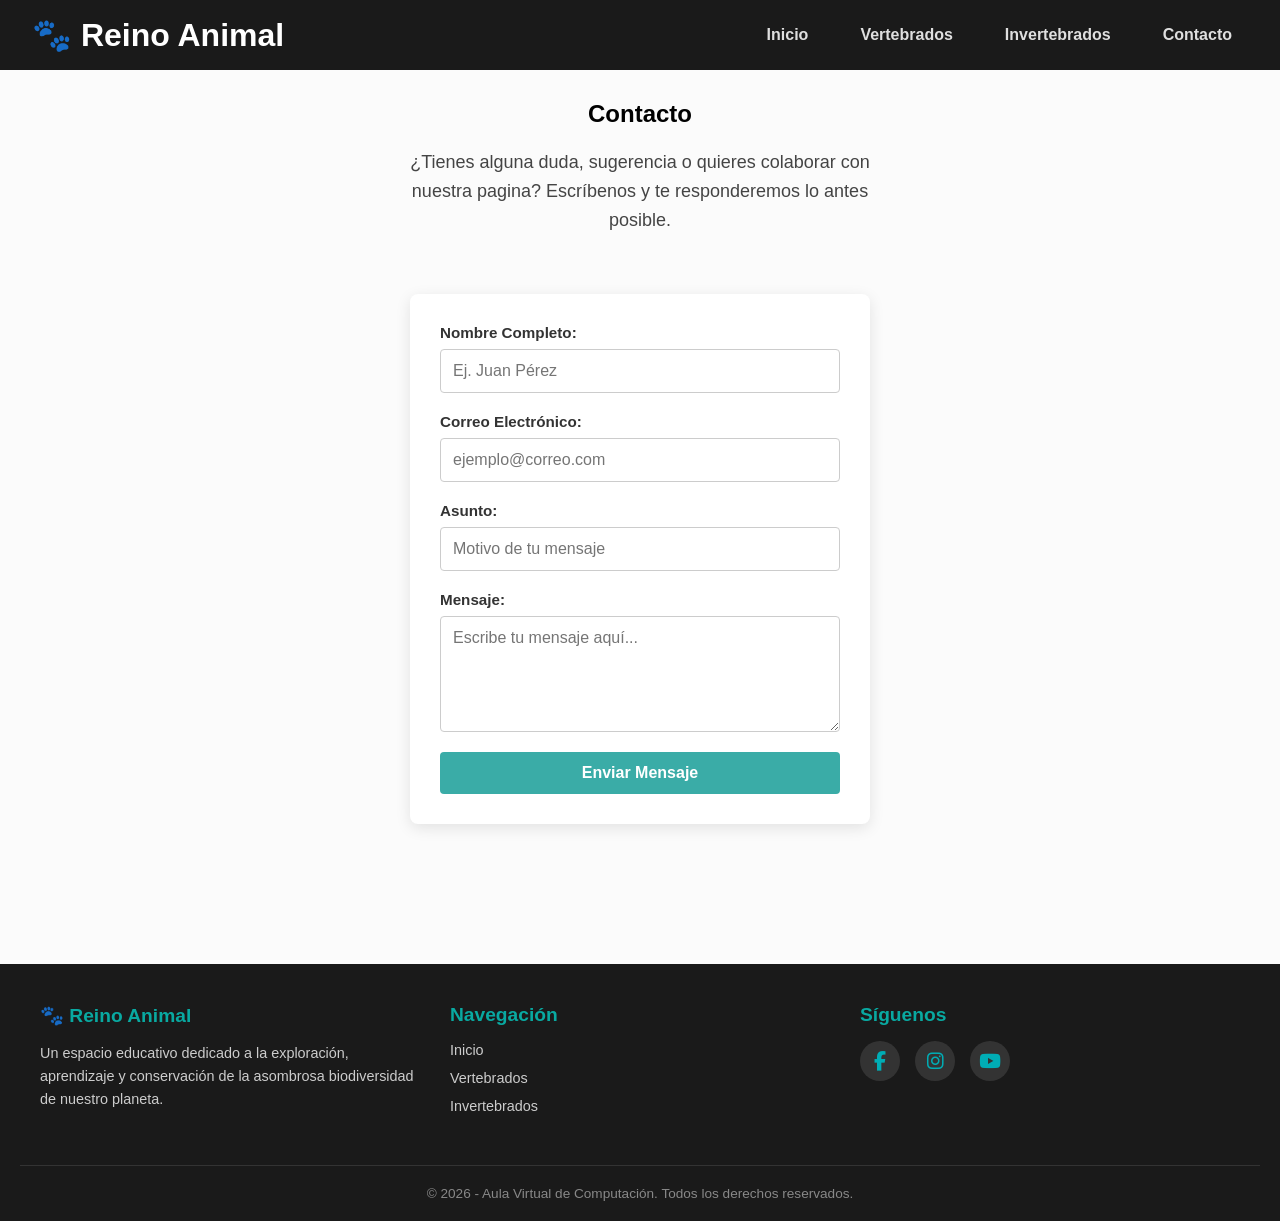
<file: contacto.html>
<!DOCTYPE html>
<html lang="es">
<head>
    <meta charset="UTF-8">
    <meta name="viewport" content="width=device-width, initial-scale=1.0">
    <title>Reino Animal - Inicio</title>
    <link rel="stylesheet" href="https://cdnjs.cloudflare.com/ajax/libs/font-awesome/6.4.2/css/all.min.css">
    <link rel="stylesheet" href="./css/styles.css">
    <link rel="icon" href="./icon/animal.png">

</head>
<body>

    <header>
        <div class="logo">
            <h1>🐾 Reino Animal</h1>
        </div>
        <nav>
            <ul class="nav-links">
                <li><a href="index.html" class="active">Inicio</a></li>
                <li><a href="vertebrados.html">Vertebrados</a></li>
                <li><a href="invertebrados.html">Invertebrados</a></li>
                <li><a href="contacto.html">Contacto</a></li>
            </ul>
        </nav>
    </header>

   <section class="contacto">
            <h1>Contacto</h1>
            <p>¿Tienes alguna duda, sugerencia o quieres colaborar con nuestra pagina? Escríbenos y te responderemos lo antes posible.</p>
        </section>

        <section class="form-container">
            <form action="#" method="POST" class="contact-form">
                
                <div class="form-group">
                    <label for="nombre">Nombre Completo:</label>
                    <input type="text" id="nombre" name="nombre" placeholder="Ej. Juan Pérez" pattern="[a-zA-ZáéíóúÁÉÍÓÚñÑ ]+"   required>
                </div>

                <div class="form-group">
                    <label for="correo">Correo Electrónico:</label>
                    <input type="email" id="correo" name="correo" placeholder="ejemplo@correo.com" required>
                </div>

                <div class="form-group">
                    <label for="asunto">Asunto:</label>
                    <input type="text" id="asunto" name="asunto" placeholder="Motivo de tu mensaje" pattern="[a-zA-ZáéíóúÁÉÍÓÚñÑ ]+" required>
                </div>

                <div class="form-group">
                    <label for="mensaje">Mensaje:</label>
                    <textarea id="mensaje" name="mensaje" rows="5" placeholder="Escribe tu mensaje aquí..." pattern="[a-zA-ZáéíóúÁÉÍÓÚñÑ ]+" required></textarea>
                </div>

                <button type="submit" class="btn-submit">Enviar Mensaje</button>

            </form>
        </section>
    </main>

   <footer class="main-footer">
    <div class="footer-container">
        
        <div class="footer-column">
            <h3>🐾 Reino Animal</h3>
            <p>Un espacio educativo dedicado a la exploración, aprendizaje y conservación de la asombrosa biodiversidad de nuestro planeta.</p>
        </div>

        <div class="footer-column">
            <h3>Navegación</h3>
            <ul>
                <li><a href="index.html">Inicio</a></li>
                <li><a href="vertebrados.html">Vertebrados</a></li>
                <li><a href="invertebrados.html">Invertebrados</a></li>
            </ul>
        </div>

        <div class="footer-column">
            <h3>Síguenos</h3>
            <div class="social-links">
                <a href="#" class="social-icon facebook" title="Facebook"><i class="fab fa-facebook-f"></i></a>
                <a href="#" class="social-icon instagram" title="Instagram"><i class="fab fa-instagram"></i></a>
                <a href="#" class="social-icon youtube" title="YouTube"><i class="fab fa-youtube"></i></a>
                <!-- <a href="#" class="social-icon contacto" title="Contacto Técnico"><i class="fas fa-envelope"></i></a> -->
            </div>
        </div>

    </div>

    <div class="footer-bottom">
        <p>&copy; 2026 - Aula Virtual de Computación. Todos los derechos reservados.</p>
    </div>
</footer>
</body>
</html>
</file>
<file: css/styles.css>
* {
    margin: 0;
    padding: 0;
    box-sizing: border-box;
    font-family: 'Segoe UI', Tahoma, Geneva, Verdana, sans-serif;
    scroll-behavior: smooth;
}
body{
    display: flex;
    background-color: #fbfbfb;
    flex-direction: column;
    min-height: 100vh;
    margin: 0;
}
main{
    /* padding: 20px; */
    max-width: 100%;
    margin: 0 auto;
    flex-grow: 1;
    padding-bottom: 200px;
}

header {
    background-color: #1a1a1a;
    color: #ffffff;
    padding: 1rem 2rem;
    display: flex; 
    justify-content: space-between;
    align-items: center; 
    position: sticky;
    top: 0;
    z-index: 1000;
}

.nav-links {
    list-style: none;
    display: flex;
    gap: 20px; 
}

.nav-links a {
    color: #dfdfdf;
    text-decoration: none;
    font-weight: 600;
    padding: 8px 16px;
    border-radius: 4px;
    transition: all 0.4s ease; 
}
.nav-links a:hover {
    /* background-color: #00adb5; */
    color: #05b8d3b2;
}
.hero h2{
    /* background-color: red; */
    font-size: 40px;
    padding-top: 80px;
    padding-bottom: 20px;
}
.hero p{
    font-size: 18px;
    color: #444444;
    line-height: 1.6;
    max-width: 900px;
}
.contacto{
    /* background-color: red; */
    /* margin: 0 auto; */
    padding-top: 30px;
    align-items: center;
    justify-content: center;
    text-align: center;
    max-width: 500px;
    margin: auto;
}
.contacto p{
    font-size: 18px;
    color: #444444;
    line-height: 1.6;
    max-width: 700px;
    margin: 20px auto;
}

.social-links {
    display: flex;
    gap: 15px;
}

.social-links a {
    color: #00adb5;
    text-decoration: none;
}

.grid-container {
    max-width: 1100px;
    margin: 40px auto;
    padding: 0 20px;
    display: grid;
    grid-template-columns: repeat(auto-fit, minmax(300px, 2fr));
    gap: 30px; 
}

.card {
    background-color: #ffffff;
    border-radius: 12px;
    text-decoration: none; 
    color: #333333;
    border: 1px solid #e0e0e0;
    overflow: hidden;
    box-shadow: 0 4px 6px rgba(0, 0, 0, 0.05);
    transition: transform 0.3s ease, box-shadow 0.3s ease, border-color 0.3s ease;
}

.card-content {
    padding: 30px;
    display: flex;
    flex-direction: column;
    height: 100%;
}

.card-icon {
    font-size: 3rem;
    margin-bottom: 15px;
}

.card h3 {
    font-size: 1.5rem;
    color: #1a1a1a;
    margin-bottom: 12px;
}

.card p {
    font-size: 1rem;
    color: #666666;
    line-height: 1.5;
    flex-grow: 1; 
    margin-bottom: 20px;
}

.card-btn {
    align-self: flex-start;
    color: #00adb5;
    font-weight: 600;
    font-size: 0.95rem;
    transition: color 0.2s ease;
}


.card:hover {
    transform: translateY(-5px) scale(1.03);
    box-shadow: 0 12px 20px rgba(0, 0, 0, 0.15);
    border-color: #00adb5;
}

.card:hover .card-btn {
    color: #007a80;
}
.card-image{
    width: 100%;
    height: 400px;
    object-fit: cover;
    /* border-bottom: 1px solid #e0e0e0;  */
    padding-bottom: 20px;
}

.info-section {
    max-width: 1100px;
    margin: 60px auto;
    padding: 0 20px;
}

.info-container {
    padding-top: 100px;
    display: flex;
    gap: 40px;
    flex-wrap: wrap; 
}

.info-text {
    flex: 2; 
    min-width: 300px;
}

.info-text h3 {
    font-size: 1.8rem;
    color: #1a1a1a;
    margin-bottom: 15px;
}

.info-text p {
    color: #444444;
    line-height: 1.6;
    margin-bottom: 15px;
}

.stats-box {
    flex: 1; 
    background-color: #f4f6f8;
    border-left: 4px solid #00adb5;
    padding: 25px;
    border-radius: 0 8px 8px 0;
    min-width: 250px;
}

.stats-box h4 {
    font-size: 1.3rem;
    color: #1a1a1a;
    margin-bottom: 15px;
}

.stats-box ul {
    list-style: none;
}

.stats-box li {
    margin-bottom: 12px;
    color: #555555;
    font-size: 0.95rem;
}

.features-section {
    max-width: 1100px;
    margin: 60px auto 80px auto;
    padding: 0 20px;
    text-align: center;
}

.features-section h3 {
    font-size: 1.8rem;
    color: #1a1a1a;
    margin-bottom: 10px;
}

.section-subtitle {
    color: #666666;
    max-width: 700px;
    margin: 0 auto 40px auto;
    line-height: 1.5;
}

.features-grid {
    display: grid;
    grid-template-columns: repeat(auto-fit, minmax(280px, 1fr));
    gap: 30px;
}

.feature-item {
    background-color: #ffffff;
    padding: 30px;
    border-radius: 8px;
    border: 1px solid #eeeeee;
    box-shadow: 0 2px 4px rgba(0,0,0,0.02);
}

.feature-icon {
    font-size: 2.5rem;
    display: inline-block;
    margin-bottom: 15px;
}

.feature-item h5 {
    font-size: 1.2rem;
    color: #1a1a1a;
    margin-bottom: 10px;
}

.feature-item p {
    font-size: 0.95rem;
    color: #666666;
    line-height: 1.6;
}
.card-animal {
    cursor: pointer;
    background-color: #ffffff;
    border-radius: 12px;
    text-decoration: none; 
    color: #333333;
    border: 1px solid #e0e0e0;
    /* overflow: hidden; */
    height: 400px;
    width: 100%;
    box-shadow: 0 4px 6px rgba(0, 0, 0, 0.05);
    transition: transform 0.3s ease, box-shadow 0.3s ease, border-color 0.3s ease;
}
.card-animal:hover {
    transform: translateY(-5px) scale(1.03);
    box-shadow: 0 12px 20px rgba(0, 0, 0, 0.15);
    border-color: #00adb5;
}
.card-animal img{
    border-radius: 10px;
    max-height: 250px;
    object-fit: cover;
    object-position: center;
}




.form-container {
    max-width: 800px;
    min-width: 500px;
    margin: 40px auto;
    padding: 0 20px;
    padding-bottom: 100px;
}

.contact-form {
    background-color: #ffffff;
    padding: 30px;
    border-radius: 8px;
    box-shadow: 0 4px 15px rgba(0, 0, 0, 0.1); 
}


.form-group {
    margin-bottom: 20px;
    display: flex;
    flex-direction: column; /* Hace que la etiqueta quede ARRIBA del campo */
}

.form-group label {
    font-weight: bold;
    margin-bottom: 8px;
    color: #333333;
    font-size: 0.95rem;
}

.form-group input,
.form-group textarea {
    padding: 12px;
    border: 1px solid #ccc;
    border-radius: 4px;
    font-size: 1rem;
    font-family: inherit;
    transition: border-color 0.3s ease, box-shadow 0.3s ease;
}

.form-group input:focus,
.form-group textarea:focus {
    outline: none;
    border-color: #4caf50; 
    box-shadow: 0 0 5px rgba(76, 175, 80, 0.3);
}


.form-group textarea {
    resize: vertical; 
}

.btn-submit {
    background-color: #3aaca7;
    color: white;
    padding: 12px 20px;
    border: none;
    border-radius: 4px;
    font-size: 1rem;
    font-weight: bold;
    cursor: pointer;
    width: 100%; 
    transition: background-color 0.3s ease, transform 0.1s ease;
}

.btn-submit:hover {
    background-color: #45a049;
}

/* Pequeño efecto de pulsacion */
.btn-submit:active {
    transform: scale(0.98);
}

.main-footer {
    background-color: #1a1a1a; 
    color: #ffffff;
    padding: 40px 20px 20px 20px;
    font-family: sans-serif;
}

.footer-container {
    max-width: 1200px;
    margin: 0 auto;
    display: flex;
    flex-wrap: wrap;
    justify-content: space-between;
    gap: 30px;
}
.footer-column {
    flex: 1;
    min-width: 250px; 
}

.footer-column h3 {
    color: #09a9a1; 
    margin-bottom: 15px;
    font-size: 1.2rem;
}

.footer-column p {
    font-size: 0.9rem;
    line-height: 1.6;
    color: #cccccc;
}

.footer-column ul {
    list-style: none;
    padding: 0;
}

.footer-column ul li {
    margin-bottom: 10px;
}

.footer-column ul li a {
    color: #cccccc;
    text-decoration: none;
    font-size: 0.9rem;
    transition: color 0.3s ease;
}

.footer-column ul li a:hover {
    color: #8f958f;
}
.social-links {
    display: flex;
    gap: 15px;
    margin-top: 10px;
}

.social-icon {
    display: flex;
    align-items: center;
    justify-content: center;
    width: 40px;
    height: 40px;
    border-radius: 50%; 
    background-color: #333333;
    color: transparent;
    font-size: 1.2rem;
    text-decoration: none;
    transition: all 0.3s ease;
}

.social-icon.facebook:hover {color:white; background-color: #1877f2; transform: translateY(-3px); }
.social-icon.instagram:hover {color:white;   background-color: #e1306c; transform: translateY(-3px); }
.social-icon.youtube:hover {color:red;  transform: translateY(-3px); }
.social-icon.contacto:hover {color:white; background-color: #4caf50; transform: translateY(-3px); }


.footer-bottom {
    text-align: center;
    margin-top: 40px;
    padding-top: 20px;
    border-top: 1px solid #333333; 
    font-size: 0.85rem;
    color: #888888;
}
.btn-volver{
    text-decoration:none;
    color: purple;
    background-color:rgba(31, 30, 30, 0.573);
}

@media (max-width: 768px) {
    header {
        flex-direction: column;
        gap: 15px;
        text-align: center;
        padding: 1.5rem 1rem;
    }

    .nav-links {
        flex-wrap: wrap;
        justify-content: center;
        gap: 10px;
    }

    .nav-links a {
        padding: 6px 12px;
        font-size: 0.9rem;
    }

    .hero {
        padding: 0 20px;
    }

    .hero h2 {
        font-size: 30px;
        padding-top: 40px;
    }

    .hero p {
        font-size: 16px;
    }

    .info-container {
        padding-top: 40px;
        flex-direction: column;
        gap: 25px;
    }

    .form-container {
        min-width: 100%;
        margin: 20px auto;
    }
}

@media (max-width: 480px) {
    .grid-container {
        grid-template-columns: 1fr;
        padding: 0 15px;
    }

    .card-animal {
        height: auto;
    }

    .card-image {
        height: 250px;
    }

    .contact-form {
        padding: 20px 15px;
    }
}
</file>
